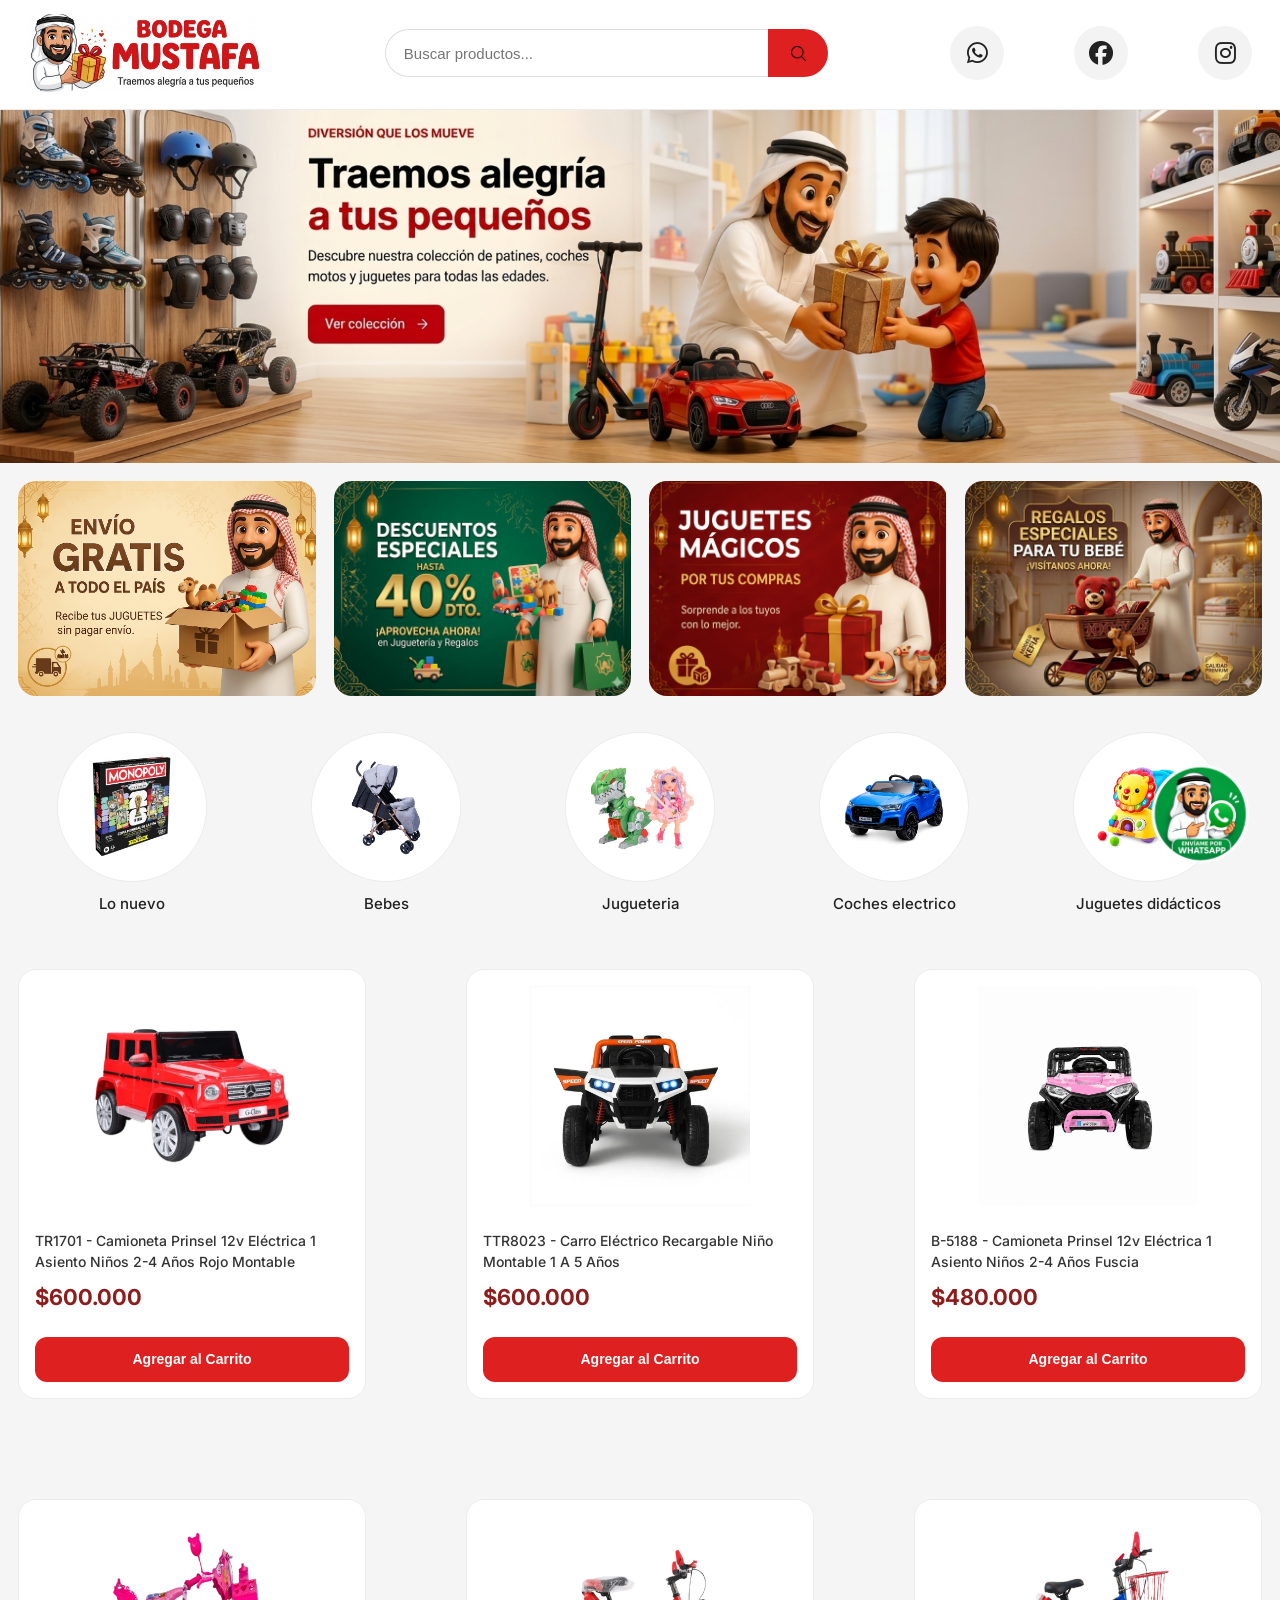
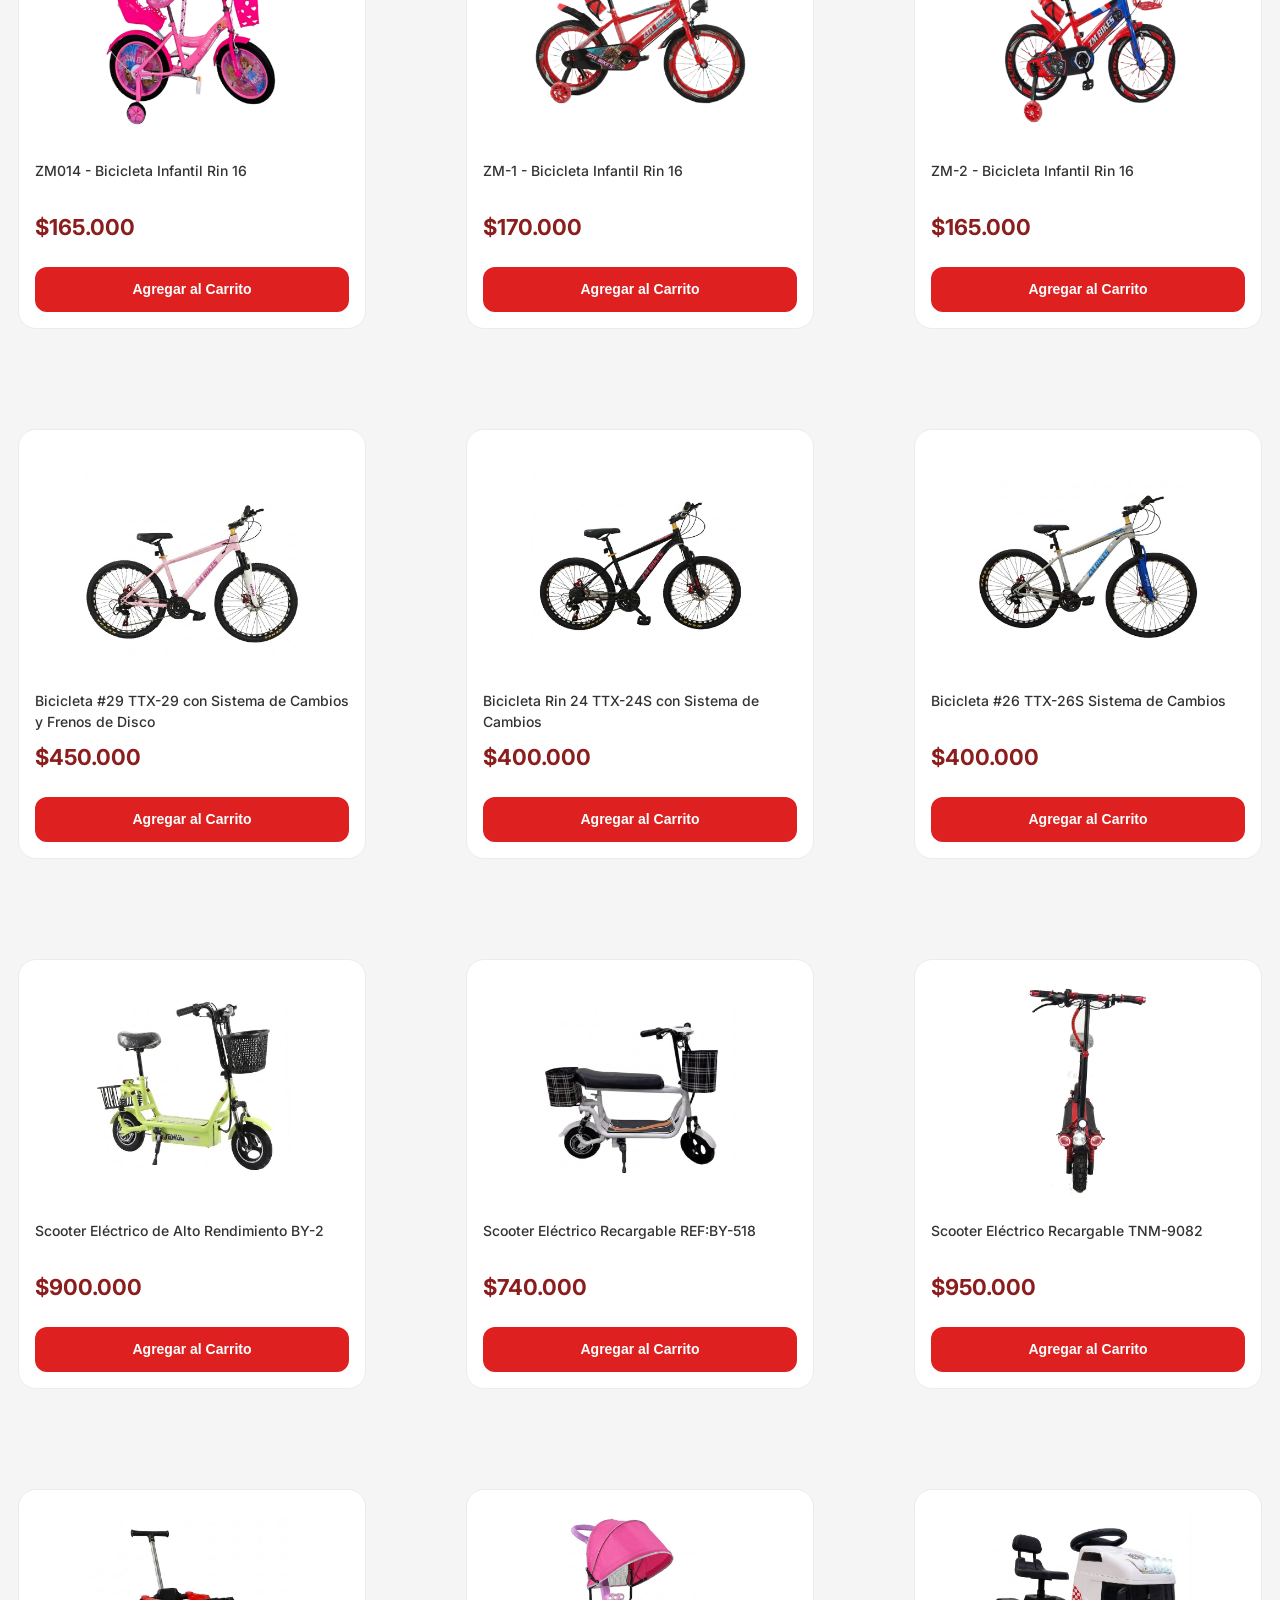
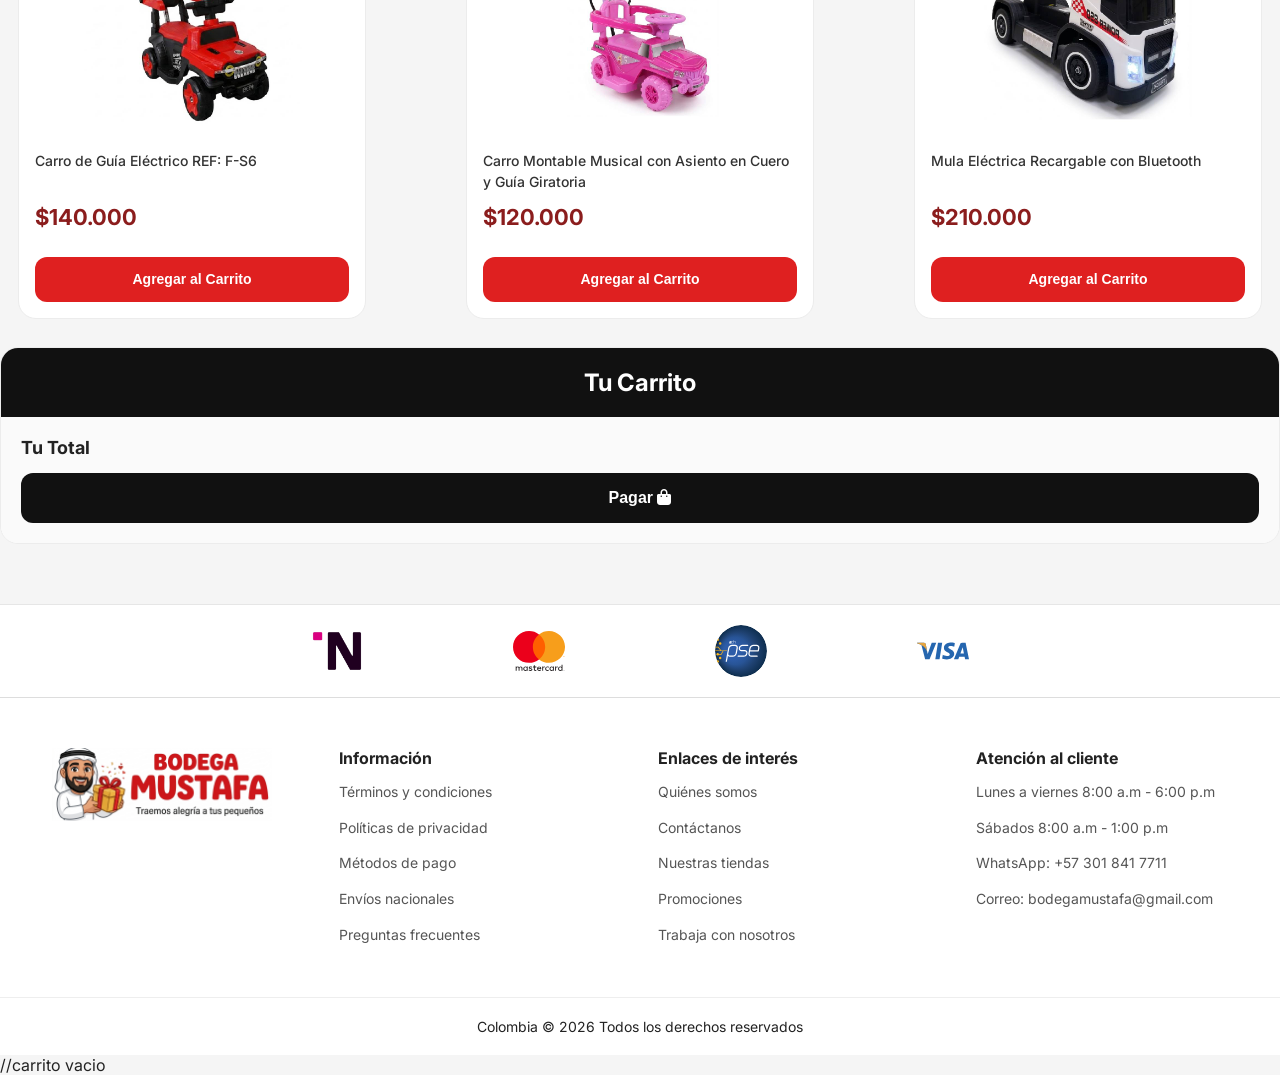
<file: index.html>
<!DOCTYPE html>
<html>

<head>
  <meta charset="UTF-8" />
  <title>Bodega Mustafa</title>
  <link rel="stylesheet" href="style.css">
  <link rel="icon" href="IMG/logo.png">
  <link rel="preconnect" href="https://fonts.googleapis.com">
  <link rel="preconnect" href="https://fonts.gstatic.com" crossorigin>
  <link href="https://fonts.googleapis.com/css2?family=Inter:wght@300;400;500;600&display=swap" rel="stylesheet">
  <link rel="stylesheet" href="https://cdnjs.cloudflare.com/ajax/libs/font-awesome/6.5.0/css/all.min.css">
  <link href="https://cdn.jsdelivr.net/npm/@fortawesome/fontawesome-free@6.5.0/css/all.min.css" rel="stylesheet">
  <meta charset="UTF-8">


</head>

<body>


  <!-- HEADER -->
  <div class="top-bar">
    <div class="conten_bar">
      <div class="logo">
        <img src="IMG/Gemini_Generated_Image_da0sp6da0sp6da0s.png" class="logo_img" class="logo_img_responsive">
        <!-- <h2>BODEGA <span>MUSTAFA</span></h2>-->
      </div>

      <div class="search">
        <input class="search_style" type="text" placeholder="Buscar productos...">
        <button class="search_button"><img src="IMG/simbolo-de-la-interfaz-de-busqueda.png" alt=""
            class="lupa"></button>
      </div>

      <div class="social">
        <a href="https://wa.me/573014575508" class="whatsapp-float" target="_blank">
          <i class="fab fa-whatsapp"></i>
        </a>
        <a href="#"><i class="fab fa-facebook"></i></a>
        <a href="https://www.instagram.com/bodega.mustafa?igsh=MXZ4enNtMmwwYmhneg=="><i class="fab fa-instagram"></i></a>
      </div>

      <!--<div class="cart-header">

        <a href="carrito.html">
          <button class="cart-toggle">

            <i class="fa-solid fa-cart-shopping"></i>

            <span class="cart-count">0</span>

          </button>
        </a>

      </div>-->
    </div>


  </div>

  <!--<div class="navbar">
  <a href="#">Categorías</a>
  <a href="#">Patines</a>
  <a href="#">Coches</a>
  <a href="#">Motos</a>
  <a href="#">Juguetes</a>
  <a href="#">Ofertas</a>
</div>-->

  <!-- HERO -->

  <div class="content_banner">
    <div class="banner">
      <img src="IMG/Diseño sin título.png" alt="" class="img_banner">
    </div>
  </div>

  <!--BANNER 2-->
  <div class="promos">

    <div class="promo">
      <img src="IMG/Catalogo/banner/Gemini_Generated_Image_4g9vft4g9vft4g9v.png" alt="">
    </div>

    <div class="promo">
      <img src="IMG/Catalogo/banner/Gemini_Generated_Image_lv27aalv27aalv27.png" alt="">
    </div>

    <div class="promo">
      <img src="IMG/Catalogo/banner/Gemini_Generated_Image_pyb606pyb606pyb6.png" alt="">
    </div>

    <div class="promo">
      <img src="IMG/Catalogo/banner/Gemini_Generated_Image_ac1iwuac1iwuac1i.png" alt="">
    </div>

  </div>


  <!-- CATEGORIAS -->
  <section class="categorias">
    <!--<h2>Explora categorías</h2>-->

    <div class="grid">

      <div class="categoria">

        <div class="circle">

          <img src="IMG/Catalogo/33e0378a-2270-49cd-bac8-6c04296d446d___02954387f7a45be6839c6b963cf06121.webp"
            alt="Jugueteria">

        </div>

        <div class="circle_text">
          <p>Lo nuevo</p>
        </div>

      </div>


      <div class="categoria">

        <div class="circle">

          <img src="IMG/Catalogo/012d9b20-46e1-4315-beab-b71fcdd52f04___46c78334dc7b81961556121b7e7aa736.webp"
            class="img_categorie">

        </div>

        <div class="circle_text">
          <p>Bebes</p>
        </div>

      </div>

      <div class="categoria">

        <div class="circle">

          <img src="IMG/Catalogo/dcc8c042-22ca-4071-9466-cf2350ef6596___0fcb8e5a81da76096e69bb2cf701c85f.webp"
            class="img_categorie">

        </div>

        <div class="circle_text">
          <p>Jugueteria</p>
        </div>

      </div>

      <div class="categoria">

        <div class="circle">

          <img src="IMG/Catalogo/6ea2930f-3822-4437-81b8-4fa811428235___e31d654e2ce36ea52e5ac3e4da95c9cd.webp"
            class="img_categorie">

        </div>

        <div class="circle_text">
          <p>Coches electrico</p>
        </div>

      </div>


      <div class="categoria">

        <div class="circle">

          <img src="IMG/Catalogo/55fb14bf-ad05-44a4-b7ca-66a8fdedbbeb___d0d23ddb5b34c17a1764a126568228db.webp"
            class="img_categorie">

        </div>

        <div class="circle_text">
          <p>Juguetes didácticos</p>
        </div>

      </div>

    </div>
  </section>

  <!-- =========================
WHATSAPP FLOTANTE
========================= -->

<div class="whatsapp-fixed">

  <button class="btn-whatsapp" onclick="abrirWhatsapp()"
    onclick="window.open('https://wa.me/573024925902?text=%F0%9F%91%8B%20%C2%A1Hola!%20Bienvenido%20a%20Bodega%20Mustafa.%0A%0AEstoy%20aqu%C3%AD%20para%20ayudarte%20a%20encontrar%20el%20producto%20que%20buscas,%20resolver%20dudas%20sobre%20precios,%20disponibilidad,%20colores%20y%20env%C3%ADos.%0A%0A%F0%9F%9B%92%20%C2%BFQu%C3%A9%20producto%20te%20interesa%20hoy%3F','_blank')">

    <img src="IMG/PRODUCTOS/C_MONTABLES/whatsapp-removebg-preview.png" alt="WhatsApp" class="whatsapp_float">
   
  </button>

</div>

  <!-- PRODUCTOS 
<section class="productos">
  <h2 class="titul">Top productos para tus hijos</h2>
  <div class="container">
   <div class="products">

    <div class="cards">
      <img src="IMG/Catalogo/carro_rojo/1061714-800-auto.png" alt="">
      <div class="title">Patín Eléctrico X7</div>
      <div class="price">$279.00</div>
      <div class="stars">★★★★★</div>
    </div>

    <div class="cards">
      <img src="IMG/Catalogo/carro_rojo/1188334-1200-auto.webp" alt="">
      <div class="title">Coche Eléctrico Audi TT</div>
      <div class="price">$339.00</div>
      <div class="stars">★★★★★</div>
    </div>

    <div class="cards">
      <img src="IMG/Catalogo/carro_rojo/1174022-800-auto.webp" alt="">
      <div class="title">Moto Eléctrica Sport</div>
      <div class="price">$189.00</div>
      <div class="stars">★★★★★</div>
    </div>

    <div class="cards">
      <img src="IMG/Catalogo/carro_rojo/1312287-800-auto.png" alt="">
      <div class="title">Scooter Infantil LED</div>
      <div class="price">$79.00</div>
      <div class="stars">★★★★★</div>
    </div>

  </div>
  </div>


  </section>-->

  <section class="contenedor">
    <div class="contenedor-items" id="contenedor-productos">

</div>
    <!-- Contenedor de elementos -->

    <!-- <div class="contenedor-items">

      <div class="item">
        <img src="IMG/PRODUCTOS/C_MONTABLES/TR1701.jpg" alt="" class="cards_img">
        <div class="content_titul_item">
          <span class="titulo-item">TR1701 - Camioneta Prinsel 12v Eléctrica 1 Asiento Niños 2-4 Años Rojo Montable
          </span>
        </div>
        <div class="content_precio_item">
          <span class="precio-item">$600.000 </span>
        </div>
        <button class="boton-item">Agregar al Carrito</button>
      </div>


      <div class="item">
        <img src="IMG/PRODUCTOS/C_MONTABLES/TTR8023.jpg" alt="" class="cards_img">
        <div class="content_titul_item">
          <span class="titulo-item">TTR8023 - Carro Eléctrico Recargable Niño Montable 1 A 5 Años</span>
        </div>
        <div class="content_precio_item">
          <span class="precio-item">$600.000 </span>
        </div>
        <button class="boton-item">Agregar al Carrito</button>
      </div>


      <div class="item">
        <img src="IMG/PRODUCTOS/C_MONTABLES/ChatGPT Image 28 may 2026, 12_17_46 a.m..png" alt="" class="cards_img">
        <div class="content_titul_item">
          <span class="titulo-item">B-5188 - Camioneta Prinsel 12v Eléctrica 1 Asiento Niños 2-4 Años Fuscia</span>
        </div>
        <div class="content_precio_item">
          <span class="precio-item">$480.000</span>
        </div>
        <button class="boton-item">Agregar al Carrito</button>
      </div>


    </div> -->


  </section>

      <!-- Carrito de Compras -->
    <div class="carrito" id="carrito">
      <div class="header-carrito">
        <h2>Tu Carrito</h2>
      </div>

      <div class="carrito-items">
      </div>
      <div class="carrito-total">
        <div class="fila">
          <strong>Tu Total</strong>
          <span class="carrito-precio-total">
          </span>
        </div>
        <button class="btn-pagar">Pagar <i class="fa-solid fa-bag-shopping"></i> </button>
      </div>
    </div>

  <footer class="footer">

    <!-- METODOS DE PAGO -->
    <div class="metodos_pago">

      <img src="IMG/M.PAGO/lodo_nequi.png">
      <img src="IMG/M.PAGO/mastercard-2.svg">
      <img src="IMG/M.PAGO/psee.svg">
      <img src="IMG/M.PAGO/visaa.svg">

    </div>

    <!-- CONTENIDO -->
    <div class="footer_container">

      <!-- LOGO -->
      <div class="footer_box">

        <div class="logo_footer_content">
          <img src="IMG/Gemini_Generated_Image_da0sp6da0sp6da0s.png" class="logo_footer">
        </div>


      </div>

      <!-- INFORMACION -->
      <div class="footer_box">

        <h2>Información</h2>

        <a href="">Términos y condiciones</a>
        <a href="">Políticas de privacidad</a>
        <a href="">Métodos de pago</a>
        <a href="">Envíos nacionales</a>
        <a href="">Preguntas frecuentes</a>

      </div>

      <!-- ENLACES -->
      <div class="footer_box">

        <h2>Enlaces de interés</h2>

        <a href="">Quiénes somos</a>
        <a href="">Contáctanos</a>
        <a href="">Nuestras tiendas</a>
        <a href="">Promociones</a>
        <a href="">Trabaja con nosotros</a>

      </div>

      <!-- ATENCION -->
      <div class="footer_box">

        <h2>Atención al cliente</h2>

        <p>Lunes a viernes 8:00 a.m - 6:00 p.m</p>

        <p>Sábados 8:00 a.m - 1:00 p.m</p>

        <p>WhatsApp: +57 301 841 7711</p>

        <p>Correo: bodegamustafa@gmail.com</p>

      </div>

    </div>

    <!-- COPYRIGHT -->
    <div class="copy">

      <p>
        Colombia © 2026 Todos los derechos reservados
      </p>

    </div>

  </footer>
  //carrito vacio
  <div id="modalVacio" class="modal-vacio">

  <div class="modal-box">

    <div class="modal-icon">
      🛒
    </div>

    <h2>Tu carrito está vacío</h2>

    <p>
      Agrega al menos un producto antes de realizar tu pedido.
    </p>

    <button onclick="cerrarModal()">
      Entendido
    </button>

  </div>

</div>

<script src="productos.js"></script>
<script src="script.js"></script>
</body>

</html>
</file>
<file: style.css>
*{
  margin:0;
  padding:0;
  box-sizing:border-box;
}

html{
  scroll-behavior:smooth;
}

body{
  font-family:'Inter',sans-serif;
  background:#f5f5f5;
  color:#222;
  overflow-x:hidden;
}

img{
  max-width:100%;
  display:block;
}

a{
  text-decoration:none;
}

/* =========================
HEADER
========================= */

.top-bar{ 
  width:100%;
  background:#fff;
  padding:14px 28px;
  border-bottom:1px solid #ececec;
  position:sticky;
  top:0;
  z-index:1000;
  min-height:110px;
}

.conten_bar{
  display:flex;
  align-items:center;
  justify-content:space-between;
  margin:auto;
  gap:24px;
}

.logo_img{
  width:235px;
  object-fit:contain;
}

/* =========================
RESPONSIVE HEADER
========================= */

@media(max-width:992px){

  .top-bar{
    padding:14px 18px;
  }

  .conten_bar{
    gap:18px;
  }

  .logo_img{
    width:300px;
  }

}

@media(max-width:768px){

  .top-bar{
    padding:18px 20px;
    min-height:140px;
  }

  .conten_bar{
    flex-direction:column;
    align-items:center;
    gap:22px;
  }

  .logo{
    display:flex;
    justify-content:center;
  }

  .logo_img{
    width:220px;
  }

}

@media(max-width:480px){

  .top-bar{
    padding:16px;
  }

  .logo_img{
    width:190px;
  }

}

/* =========================
SEARCH
========================= */

.search{
  flex:1;
  max-width:650px;
  display:flex;
  justify-content:center;
  align-items:center;
}

.search input{
  width:60%;
  height:48px;
  border:1px solid #ddd;
  border-right:none;
  padding:0 18px;
  border-radius:35px 0 0 35px;
  outline:none;
  font-size:15px;
  background:#fff;
}

.search button{
  width:60px;
  height:48px;
  border:none;
  background:#df2020;
  border-radius:0 35px 35px 0;
  cursor:pointer;
}

.search_button{
  display:flex;
  justify-content:center;
  align-items:center;
}

.lupa{
  width:15px;
}

/* =========================
RESPONSIVE SEARCH
========================= */

@media(max-width:768px){

  .search{
    max-width:100%;
    width:100%;
  }

  .search input{
    width:100%;
    height:56px;
    font-size:16px;
    padding:0 22px;
  }

  .search button{
    width:68px;
    height:56px;
  }

  .lupa{
    width:18px;
  }

}

@media(max-width:480px){

  .search input{
    height:52px;
    font-size:15px;
  }

  .search button{
    width:64px;
    height:52px;
  }

}

/* =========================
SOCIAL
========================= */

.social{
  display:flex;
  align-items:center;
  gap:70px;
}

.social a{
  display:flex;
  justify-content:center;
  align-items:center;
  width:54px;
  height:54px;
  font-size:24px;
  border-radius:50%;
  background:#f3f3f3;
  color:#222;
  transition:.3s;
}

.social a:hover{
  transform:translateY(-3px);
}

.social a:hover:nth-child(1){
  background:#25D366;
  color:#fff;
}

.social a:hover:nth-child(2){
  background:#1877F2;
  color:#fff;
}

.social a:hover:nth-child(3){
  background:#E1306C;
  color:#fff;
}

/* =========================
RESPONSIVE SOCIAL
========================= */

@media(max-width:768px){

  .social{
    justify-content:center;
    gap:18px;
  }

  .social a{
    width:60px;
    height:60px;
    font-size:28px;
  }

}

/* =========================
CARRITO HEADER
========================= */

.cart-header{
  display:flex;
  align-items:center;
  justify-content:center;
}

.cart-toggle{
  width:50px;
  height:50px;
  border:none;
  border-radius:50%;
  background:#ef1b1b;
  position:relative;
  cursor:pointer;
  transition:.3s;
  display:flex;
  justify-content:center;
  align-items:center;
  box-shadow:0 6px 18px rgba(239,27,27,.22);
}

.cart-toggle:hover{
  transform:translateY(-3px);
}

.cart-toggle i{
  color:#fff;
  font-size:21px;
}

.cart-count{
  position:absolute;
  top:-5px;
  right:-2px;
  width:22px;
  height:22px;
  border-radius:50%;
  background:#111;
  color:#fff;
  display:flex;
  justify-content:center;
  align-items:center;
  font-size:11px;
  font-weight:700;
  border:2px solid #fff;
}

/* =========================
RESPONSIVE CARRITO HEADER
========================= */

@media(max-width:768px){

  .cart-header{
    justify-content:center;
  }

  .cart-toggle{
    width:64px;
    height:64px;
  }

  .cart-toggle i{
    font-size:26px;
  }

}

@media(max-width:480px){

  .cart-toggle{
    width:58px;
    height:58px;
  }

}

/* =========================
BANNER
========================= */

.content_banner{
  width:100%;
}

.banner{
  width:100%;
}

.img_banner{
  width:100%;
  object-fit:cover;
}

/* =========================
RESPONSIVE BANNER
========================= */

@media(max-width:768px){

  .content_banner{
    margin-top:4px;
  }

}

/* =========================
PROMOS
========================= */

.promos{
  max-width:100%;
  margin:18px auto;
  padding:0 18px;
  display:grid;
  grid-template-columns:repeat(4,1fr);
  gap:18px;
}

.promo{
  border-radius:18px;
  overflow:hidden;
  transition:.3s;
  cursor:pointer;
}

.promo:hover{
  transform:translateY(-5px);
}

.promo img{
  width:100%;
  height:100%;
  object-fit:cover;
}

/* =========================
RESPONSIVE PROMOS
========================= */

@media(max-width:992px){

  .promos{
    grid-template-columns:repeat(4,1fr);
  }

}

@media(max-width:768px){

  .promos{
    padding:0 12px;
    gap:12px;
  }

}

@media(max-width:480px){

  .promos{
    grid-template-columns:1fr;
    whidth:30px;
  }

}

/* =========================
CATEGORIAS
========================= */

.categorias{
  padding:18px 18px 28px;
}

.grid{
  max-width:1350px;
  margin:auto;
  display:grid;
  grid-template-columns:repeat(5,1fr);
  gap:26px;
}

.categoria{
  text-align:center;
}

.circle{
  width:150px;
  height:150px;
  margin:auto;
  border-radius:50%;
  overflow:hidden;
  background:#fff;
  border:1px solid #ececec;
  transition:.3s;
}

.circle:hover{
  transform:scale(1.05);
}

.circle img{
  width:100%;
  height:100%;
  object-fit:cover;
}

.circle_text{
  margin-top:12px;
}

.circle_text p{
  font-size:15px;
  font-weight:500;
}

/* =========================
RESPONSIVE CATEGORIAS
========================= */

@media(max-width:992px){

  .grid{
    display:flex;
    justify-content:center;
    grid-template-columns:repeat(3,1fr);
  }

}

@media(max-width:768px){

  .grid{
    grid-template-columns:repeat(2,1fr);
    gap:18px;
  }

  .circle{
    width:125px;
    height:125px;
  }

}

@media(max-width:480px){

  .grid{
    gap:14px;
  }

  .circle{
    width:105px;
    height:105px;
  }

  .circle_text p{
    font-size:12px;
  }

}

/* =========================
PRODUCTOS
========================= */

.contenedor{
  max-width:1450px;
  margin:28px auto;
  padding:0 18px;
  display:flex;
  align-items:flex-start;
  gap:5px;
}

.contenedor-items{
  flex:1;
  display:grid;
  grid-template-columns:repeat(3,1fr);
  gap:100px;
}

.item{
  background:#fff;
  border-radius:18px;
  padding:16px;
  border:1px solid #ececec;
  transition:.3s;

  display:flex;
  flex-direction:column;
  height:100%;
  gap:12px;
}

.item:hover{
  transform:translateY(-5px);
  box-shadow:0 12px 24px rgba(0,0,0,.08);
}

.cards_img{
  width:100%;
  height:220px;
  object-fit:contain;
}

.content_titul_item{
  margin-top:12px;
  min-height:42px;
}

.titulo-item{
  font-size:14px;
  line-height:1.5;
  color:#333;
  font-weight:500;

  overflow:hidden;
  text-overflow:ellipsis;

  display:-webkit-box;
  -webkit-line-clamp:2;
  -webkit-box-orient:vertical;
}

.content_precio_item{
  margin-top:auto;
}

.precio-item{
  color:#8b1d1d;
  font-size:22px;
  font-weight:700;
}

.boton-item{
  width:100%;
  height:45px;
  margin-top:15px;
  border:none;
  border-radius:12px;
  background:#df2020;
  color:#fff;
  font-size:14px;
  font-weight:600;
  cursor:pointer;
  transition:.3s;
}

.boton-item:hover{
  background:#bc1818;
}
/* =========================
RESPONSIVE PRODUCTOS
========================= */

@media(max-width:992px){

  .contenedor-items{
    grid-template-columns:repeat(2,1fr);
  }

}

@media(max-width:576px){

  .contenedor-items{
    grid-template-columns:1fr;
  }

}

@media(max-width:768px){

  .contenedor{
    padding:0 12px;
  }

  .contenedor-items{
    gap:14px;
  }

  .item{
    padding:12px;
  }

  .titulo-item{
    font-size:12px;
  }

  .precio-item{
    font-size:18px;
  }

  .boton-item{
    height:40px;
    font-size:13px;
  }

}

@media(max-width:480px){

  .contenedor-items{
    grid-template-columns:repeat(2,1fr);
    gap:10px;
  }

  .item{
    padding:10px;
    border-radius:14px;
  }

  .titulo-item{
    font-size:11px;
  }

  .precio-item{
    font-size:16px;
  }

  .boton-item{
    height:38px;
    font-size:12px;
  }

}

/* =========================
CARRITO
========================= */

.carrito{
  background:#fff;
  border-radius:18px;
  border:1px solid #ececec;
  overflow:hidden;
}

.header-carrito{
  background:#111;
  color:#fff;
  padding:20px;
  text-align:center;
}

.carrito-items{
  max-height:400px;
  overflow:auto;
}

.carrito-item{
  display:flex;
  align-items:center;
  gap:12px;
  padding:15px;
  border-bottom:1px solid #eee;
}

.carrito-item img{
  width:70px;
}

.carrito-total{
  padding:20px;
  background:#fafafa;
}

.carrito-total .fila{
  display:flex;
  justify-content:space-between;
  margin-bottom:15px;
  font-size:18px;
  font-weight:700;
}

.btn-pagar{
  width:100%;
  height:50px;
  border:none;
  border-radius:12px;
  background:#111;
  color:#fff;
  font-size:16px;
  font-weight:600;
  cursor:pointer;
}

/* =========================
FOOTER
========================= */

.footer{
  background:#fff;
  margin-top:60px;
  border-top:1px solid #e6e6e6;
}

.metodos_pago{
  width:100%;
  display:flex;
  justify-content:center;
  align-items:center;
  gap:150px;
  padding:20px;
  border-bottom:1px solid #ddd;
  flex-wrap:wrap;
}

.metodos_pago img{
  width:52px;
}

.footer_container{
  max-width:1450px;
  margin:auto;
  padding:50px 20px;
  display:grid;
  grid-template-columns:repeat(4,1fr);
  gap:35px;
}

.footer_box{
  display:flex;
  flex-direction:column;
  gap:12px;
}

.logo_footer_content{
  display:flex;
  justify-content:center;
  align-items:center;
}

.logo_footer{
  width:220px;
}

.footer_box h2{
  font-size:16px;
}

.footer_box a,
.footer_box p{
  font-size:14px;
  color:#555;
  line-height:1.7;
}

.copy{
  border-top:1px solid #eee;
  padding:20px;
  text-align:center;
}

.copy p{
  font-size:14px;
}

/* =========================
RESPONSIVE FOOTER
========================= */

@media(max-width:992px){

  .footer_container{
    display:flex;
    justify-content:center;
    align-items:center;
  }

}

@media(max-width:768px){

  .footer_container{
    display:flex;
    justify-content:center;
    align-items:center;
    grid-template-columns:1fr;
    text-align:center;
  }

  .footer_box{
    align-items:center;
  }

  .metodos_pago{
    gap:30px;
  }

}

@media(max-width:480px){

  .logo_footer{
    width:180px;
  }

}
/* =========================
WHATSAPP FLOTANTE
========================= */

.whatsapp-fixed{
  position:fixed;
  right:20px;
  bottom:20px;
  z-index:9999;
}

.btn-whatsapp{
  border:none;
  background:transparent;
  cursor:pointer;

  width:auto;
  height:auto;

  padding:0;
  line-height:0;

  overflow:visible;
}

.btn-whatsapp img{
  width:120px;
  height:auto;

  display:block;
  max-width:none;
}

/* =========================
RESPONSIVE
========================= */

@media(max-width:768px){

  .whatsapp-fixed{
    left:50%;
    bottom:20px;

    right:auto;

    transform:translateX(-50%);
  }

  .btn-whatsapp img{
    width:90px;
  }

}



@media(max-width:992px){

  .contenedor-items{
    grid-template-columns:repeat(2, 300px);
    justify-content:center;
  }

}


@media(max-width:768px){

  .contenedor-items{
    grid-template-columns:1fr;
    justify-content:center;
  }

  .item{
    width:100%;
    max-width:320px;
    margin:auto;
  }

}


/* =========================
MODAL CARRITO VACIO
========================= */

.modal-vacio{
  position:fixed;
  inset:0;

  background:rgba(0,0,0,.6);

  display:none;

  justify-content:center;
  align-items:center;

  z-index:99999;

  padding:20px;
}

.modal-box{
  width:100%;
  max-width:420px;

  background:#fff;

  border-radius:24px;

  padding:35px 25px;

  text-align:center;

  box-shadow:0 20px 50px rgba(0,0,0,.2);

  animation:aparecer .3s ease;
}

.modal-icon{
  font-size:65px;
  margin-bottom:15px;
}

.modal-box h2{
  font-size:28px;
  color:#222;
  margin-bottom:10px;
}

.modal-box p{
  color:#666;
  line-height:1.6;
  margin-bottom:25px;
}

.modal-box button{
  width:100%;
  height:52px;

  border:none;
  border-radius:14px;

  background:#df2020;

  color:#fff;

  font-size:16px;
  font-weight:600;

  cursor:pointer;
}

.modal-box button:hover{
  background:#c71d1d;
}

@keyframes aparecer{
  from{
    opacity:0;
    transform:scale(.8);
  }

  to{
    opacity:1;
    transform:scale(1);
  }
}

@media(max-width:480px){

  .modal-box{
    padding:25px 18px;
  }

  .modal-box h2{
    font-size:22px;
  }

}
</file>
